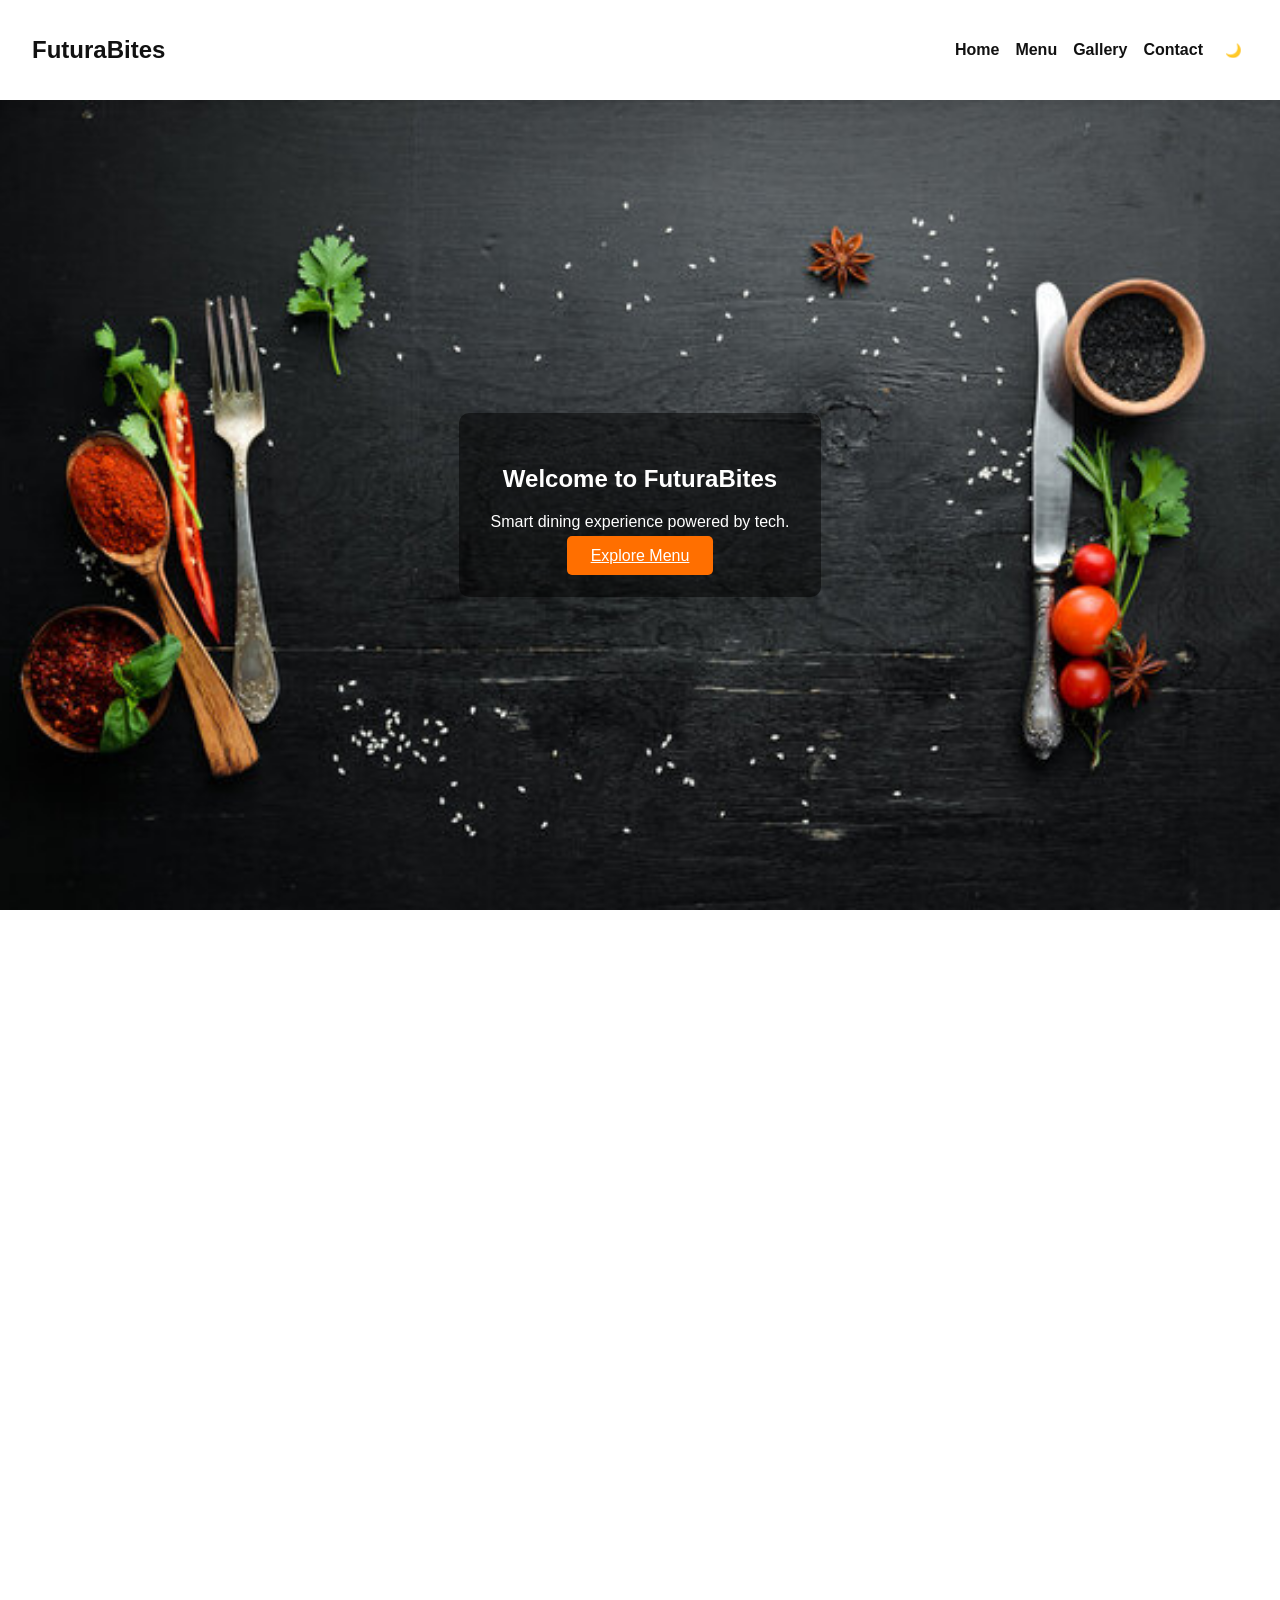
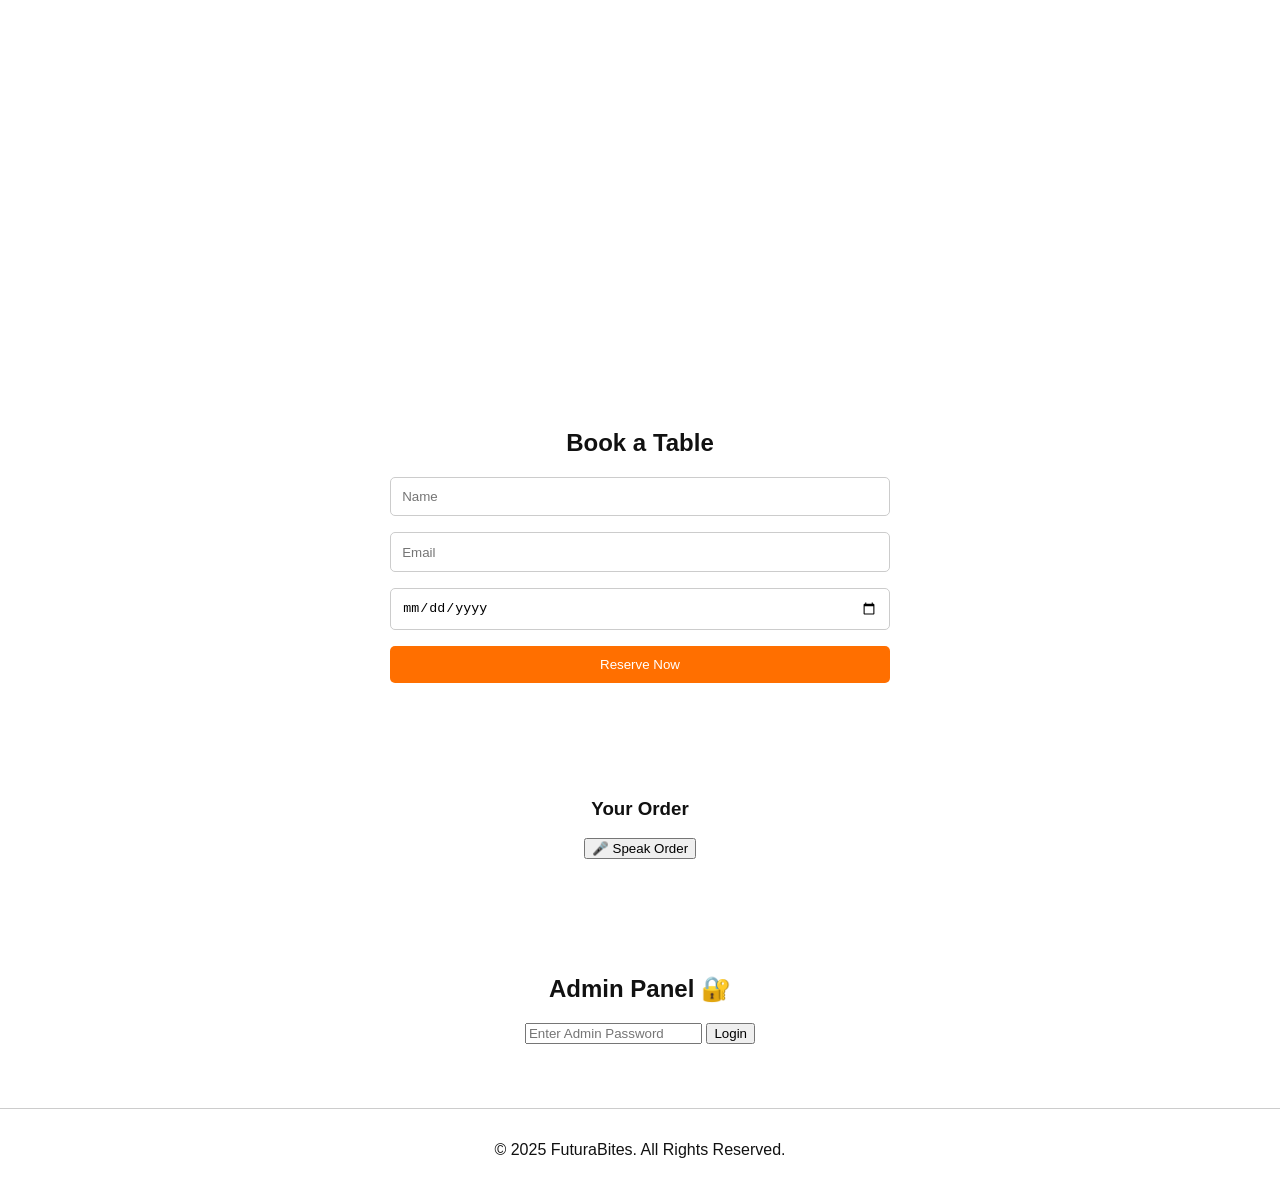
<file: index.html>
<!DOCTYPE html>
<html lang="en">
<head>
  <meta charset="UTF-8">
  <meta name="viewport" content="width=device-width, initial-scale=1.0">
  <title>FuturaBites - Smart Restaurant</title>

  <!-- External Libraries -->
  <link rel="stylesheet" href="https://cdn.jsdelivr.net/npm/swiper/swiper-bundle.min.css" />
  <link rel="stylesheet" href="https://unpkg.com/aos@2.3.1/dist/aos.css" />
  <style>
    :root {
      --bg: #fff;
      --text: #111;
      --accent: #ff6f00;
    }
    .dark-mode {
      --bg: #111;
      --text: #fff;
    }
    body {
      margin: 0;
      font-family: 'Segoe UI', sans-serif;
      background-color: var(--bg);
      color: var(--text);
      transition: all 0.3s ease-in-out;
    }
    .navbar {
      display: flex;
      justify-content: space-between;
      align-items: center;
      background-color: var(--bg);
      padding: 1rem 2rem;
      position: sticky;
      top: 0;
      z-index: 100;
      box-shadow: 0 2px 10px rgba(0,0,0,0.1);
    }
    .nav-links {
      list-style: none;
      display: flex;
      gap: 1rem;
    }
    .nav-links li a, #toggleMode {
      color: var(--text);
      text-decoration: none;
      font-weight: bold;
      background: none;
      border: none;
      cursor: pointer;
    }
    .hero {
      height: 90vh;
      background: url('images/360_F_292203735_CSsyqyS6A4Z9Czd4Msf7qZEhoxjpzZl1.jpg') no-repeat center center/cover;
      display: flex;
      justify-content: center;
      align-items: center;
    }
    .hero-content {
      background-color: rgba(0, 0, 0, 0.5);
      padding: 2rem;
      border-radius: 10px;
      text-align: center;
      color: #fff;
    }
    .hero-content .btn {
      background: var(--accent);
      color: #fff;
      border: none;
      padding: 0.7rem 1.5rem;
      border-radius: 5px;
      cursor: pointer;
      font-size: 1rem;
    }
    .menu-section, .gallery-section, .contact-section {
      padding: 4rem 2rem;
      text-align: center;
    }
    .menu-grid {
      display: grid;
      grid-template-columns: repeat(auto-fit, minmax(250px, 1fr));
      gap: 2rem;
      margin-top: 2rem;
    }
    .menu-card {
      background: #f9f9f9;
      border-radius: 10px;
      overflow: hidden;
      box-shadow: 0 2px 12px rgba(0, 0, 0, 0.1);
      transition: transform 0.2s;
    }
    .menu-card:hover {
      transform: translateY(-5px);
    }
    .menu-card img {
      width: 100%;
      height: 200px;
      object-fit: cover;
    }
    .contact-form {
      max-width: 500px;
      margin: auto;
      display: flex;
      flex-direction: column;
      gap: 1rem;
    }
    .contact-form input, .contact-form button {
      padding: 0.7rem;
      border: 1px solid #ccc;
      border-radius: 5px;
    }
    .contact-form button {
      background: var(--accent);
      color: white;
      border: none;
      cursor: pointer;
    }
    footer {
      padding: 1rem;
      text-align: center;
      background: var(--bg);
      border-top: 1px solid #ccc;
    }
    #cart {
      padding: 2rem;
      text-align: center;
    }
    #filters, #searchInput {
      margin: 1rem auto;
      text-align: center;
    }
    .filter-btn {
      background: var(--accent);
      color: white;
      border: none;
      margin: 0.2rem;
      padding: 0.5rem 1rem;
      border-radius: 5px;
      cursor: pointer;
    }
  </style>
</head>
<body>
  <header>
    <nav class="navbar">
      <h1>FuturaBites</h1>
      <ul class="nav-links">
        <li><a href="#home">Home</a></li>
        <li><a href="#menu">Menu</a></li>
        <li><a href="#gallery">Gallery</a></li>
        <li><a href="#contact">Contact</a></li>
        <li><button id="toggleMode">🌙</button></li>
      </ul>
    </nav>
  </header>

  <section id="home" class="hero">
    <div class="hero-content">
      <h2>Welcome to FuturaBites</h2>
      <p>Smart dining experience powered by tech.</p>
      <a href="#menu" class="btn">Explore Menu</a>
    </div>
  </section>

  <section id="menu" class="menu-section" data-aos="fade-up">
    <h2>Our Menu</h2>
    <input type="text" id="searchInput" placeholder="Search food..." />
    <div id="filters">
      <button class="filter-btn" data-category="all">All</button>
      <button class="filter-btn" data-category="pizza">Pizza</button>
      <button class="filter-btn" data-category="burger">Burger</button>
      <button class="filter-btn" data-category="pasta">Pasta</button>
    </div>
    <div class="menu-grid">
      <div class="menu-card" data-category="pizza">
        <img src="images/download.png" alt="Pizza" />
        <h3>Margherita Pizza</h3>
        <p>Classic Italian with fresh basil and mozzarella</p>
        <button class="add-to-cart" data-item="Margherita Pizza">Add to Order</button>
      </div>
      <div class="menu-card" data-category="burger">
        <img src="images/download-1.png" alt="Burger" />
        <h3>Beef Burger</h3>
        <p>Juicy beef patty with cheddar & caramelized onions</p>
        <button class="add-to-cart" data-item="Beef Burger">Add to Order</button>
      </div>
      <div class="menu-card" data-category="pasta">
        <img src="images/download-2.png" alt="Pasta" />
        <h3>Spaghetti Carbonara</h3>
        <p>Rich and creamy with pancetta and parmesan</p>
        <button class="add-to-cart" data-item="Spaghetti Carbonara">Add to Order</button>
      </div>
    </div>
  </section>

  <section id="gallery" class="gallery-section" data-aos="zoom-in">
    <h2>Gallery</h2>
    <div class="swiper mySwiper">
      <div class="swiper-wrapper">
        <div class="swiper-slide"><img src="images/download.jpg" /></div>
        <div class="swiper-slide"><img src="images/download-1.jpg" /></div>
        <div class="swiper-slide"><img src="images/download-2.jpg" /></div>
      </div>
    </div>
  </section>

  <section id="contact" class="contact-section">
    <h2>Book a Table</h2>
    <form class="contact-form" action="https://formspree.io/f/yourFormID" method="POST">
      <input type="text" name="name" placeholder="Name" required />
      <input type="email" name="email" placeholder="Email" required />
      <input type="date" name="date" required />
      <button type="submit">Reserve Now</button>
    </form>
  </section>

  <section id="order-section">
    <div id="cart">
      <h3>Your Order</h3>
      <ul id="cart-items"></ul>
      <button id="voice-order">🎤 Speak Order</button>
    </div>
  </section>

  <section id="admin" class="menu-section">
    <h2>Admin Panel 🔐</h2>
    <input type="password" id="adminPass" placeholder="Enter Admin Password" />
    <button onclick="unlockAdmin()">Login</button>
    <div id="adminTools" style="display:none; margin-top:1rem;">
      <input id="newItemName" placeholder="Food name" />
      <input id="newItemCat" placeholder="Category (pizza/burger/pasta)" />
      <input id="newItemImg" placeholder="Image URL" />
      <button onclick="addNewItem()">Add Menu Item</button>
    </div>
  </section>

  <footer>
    <p>© 2025 FuturaBites. All Rights Reserved.</p>
  </footer>

  <!-- Scripts -->
  <script src="https://cdn.jsdelivr.net/npm/swiper/swiper-bundle.min.js"></script>
  <script src="https://unpkg.com/aos@2.3.1/dist/aos.js"></script>
  <script>
    AOS.init();

    document.getElementById('toggleMode').addEventListener('click', () => {
      document.body.classList.toggle('dark-mode');
    });

    document.querySelectorAll('.add-to-cart').forEach(button => {
      button.addEventListener('click', () => {
        const item = button.getAttribute('data-item');
        const li = document.createElement('li');
        li.textContent = item;
        document.getElementById('cart-items').appendChild(li);
      });
    });

    new Swiper('.mySwiper', {
      loop: true,
      autoplay: { delay: 2500 },
      effect: 'slide',
    });

    const voiceBtn = document.getElementById('voice-order');
    voiceBtn.addEventListener('click', () => {
      const recognition = new (window.SpeechRecognition || window.webkitSpeechRecognition)();
      recognition.lang = 'en-US';
      recognition.onresult = (event) => {
        const transcript = event.results[0][0].transcript;
        const li = document.createElement('li');
        li.textContent = `Voice: ${transcript}`;
        document.getElementById('cart-items').appendChild(li);
      };
      recognition.start();
    });

    document.querySelectorAll('.filter-btn').forEach(button => {
      button.addEventListener('click', () => {
        const category = button.dataset.category;
        document.querySelectorAll('.menu-card').forEach(card => {
          card.style.display = (category === 'all' || card.dataset.category === category)
            ? 'block'
            : 'none';
        });
      });
    });

    document.getElementById('searchInput').addEventListener('input', function () {
      const keyword = this.value.toLowerCase();
      document.querySelectorAll('.menu-card').forEach(card => {
        const itemName = card.querySelector('h3').textContent.toLowerCase();
        card.style.display = itemName.includes(keyword) ? 'block' : 'none';
      });
    });

    function unlockAdmin() {
      const pass = document.getElementById('adminPass').value;
      if (pass === 'admin123') {
        document.getElementById('adminTools').style.display = 'block';
      } else {
        alert('Wrong password');
      }
    }

    function addNewItem() {
      const name = document.getElementById('newItemName').value;
      const cat = document.getElementById('newItemCat').value;
      const img = document.getElementById('newItemImg').value;

      const card = document.createElement('div');
      card.className = 'menu-card';
      card.setAttribute('data-category', cat);
      card.innerHTML = `
        <img src="${img}" alt="${name}" />
        <h3>${name}</h3>
        <p>Custom item</p>
        <button class="add-to-cart" data-item="${name}">Add to Order</button>
      `;
      document.querySelector('.menu-grid').appendChild(card);

      card.querySelector('.add-to-cart').addEventListener('click', () => {
        const li = document.createElement('li');
        li.textContent = name;
        document.getElementById('cart-items').appendChild(li);
      });
    }
  </script>
</body>
</html>
</file>
